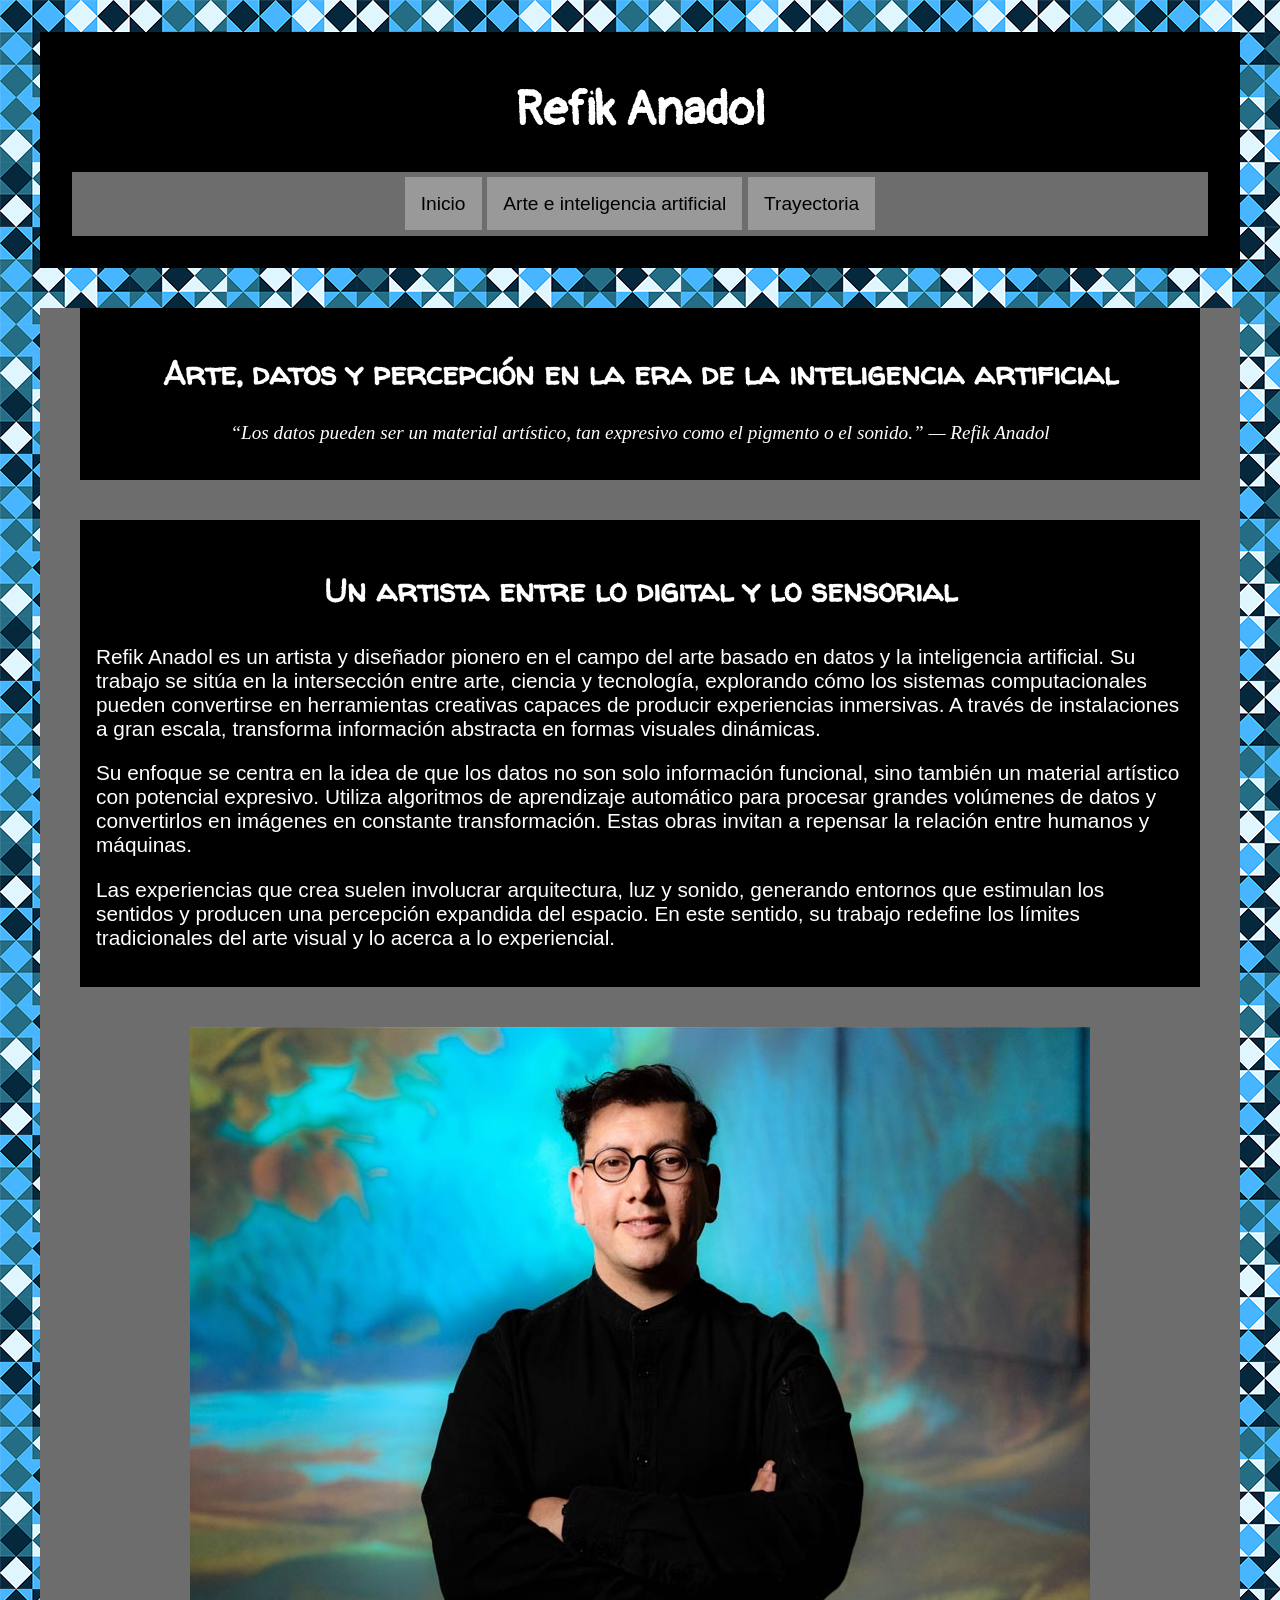
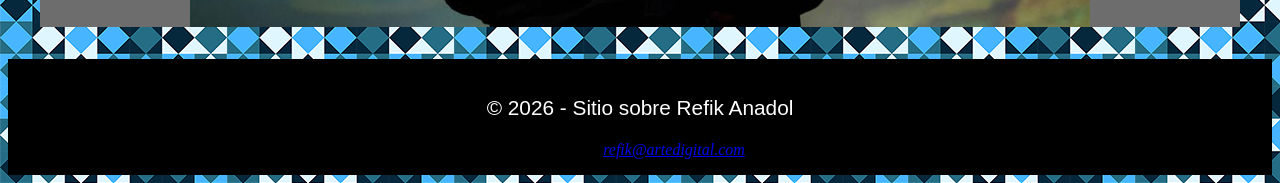
<file: index.html>
<!DOCTYPE html>
<html lang="es">
<head>
    <meta charset="UTF-8">
    <link href="css/estilos.css" rel="stylesheet">
    <link rel="preconnect" href="https://fonts.googleapis.com">
    <link rel="preconnect" href="https://fonts.gstatic.com" crossorigin>
    <link href="https://fonts.googleapis.com/css2?family=IBM+Plex+Serif:ital,wght@0,100;0,200;0,300;0,400;0,500;0,600;0,700;1,100;1,200;1,300;1,400;1,500;1,600;1,700&family=Lato:ital,wght@0,100;0,300;0,400;0,700;0,900;1,100;1,300;1,400;1,700;1,900&family=Pangolin&family=Smooch+Sans:wght@100..900&family=Walter+Turncoat&display=swap" rel="stylesheet">

    <title>Arte e IA | Refik Anadol</title>
   
<title>Inicio | Refik Anadol</title>
</head>

<body>

<header>
    <h1>Refik Anadol</h1>

    <nav>
        <ul>
            <li><a href="index.html">Inicio</a></li>
            <li><a href="ia.html">Arte e inteligencia artificial</a></li>
            <li><a href="trayectoria.html">Trayectoria</a></li>
        </ul>
    </nav>
</header>

<main class="contenedor">

    <section>
        <h2>Arte, datos y percepción en la era de la inteligencia artificial</h2>

        <blockquote>
            “Los datos pueden ser un material artístico, tan expresivo como el pigmento o el sonido.” — Refik Anadol
        </blockquote>
    </section>

    <section>
        <h3>Un artista entre lo digital y lo sensorial</h3>

        <p>Refik Anadol es un artista y diseñador pionero en el campo del arte basado en datos y la inteligencia artificial. Su trabajo se sitúa en la intersección entre arte, ciencia y tecnología, explorando cómo los sistemas computacionales pueden convertirse en herramientas creativas capaces de producir experiencias inmersivas. A través de instalaciones a gran escala, transforma información abstracta en formas visuales dinámicas.</p>

        <p>Su enfoque se centra en la idea de que los datos no son solo información funcional, sino también un material artístico con potencial expresivo. Utiliza algoritmos de aprendizaje automático para procesar grandes volúmenes de datos y convertirlos en imágenes en constante transformación. Estas obras invitan a repensar la relación entre humanos y máquinas.</p>

        <p>Las experiencias que crea suelen involucrar arquitectura, luz y sonido, generando entornos que estimulan los sentidos y producen una percepción expandida del espacio. En este sentido, su trabajo redefine los límites tradicionales del arte visual y lo acerca a lo experiencial.</p>
    </section>

    <img src="img/anadol-1.jpg" alt="Refik Anadol">   



</main>

<footer>
    <p>© 2026 - Sitio sobre Refik Anadol</p>

    <address>
        Contacto:
        <a href="mailto:refik@artedigital.com">refik@artedigital.com</a>
    </address>
</footer>

</body>
</html>
</file>
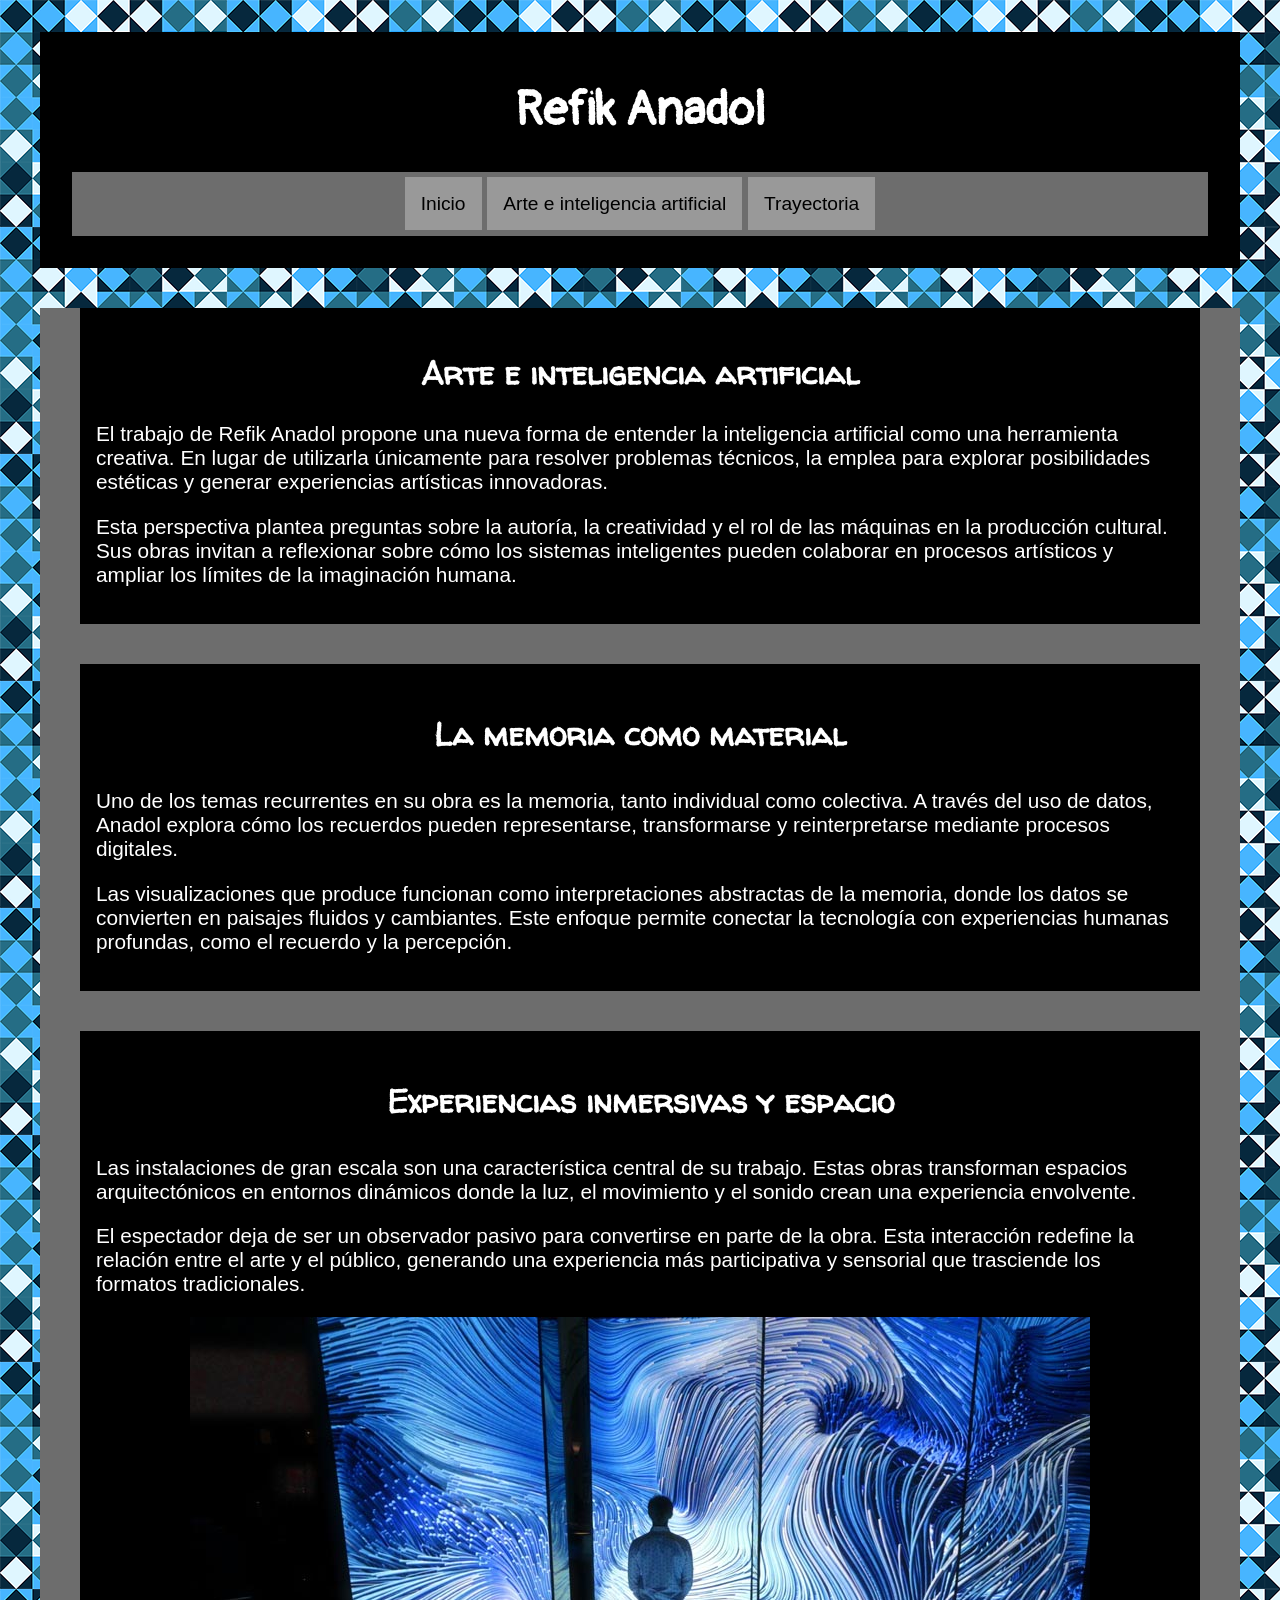
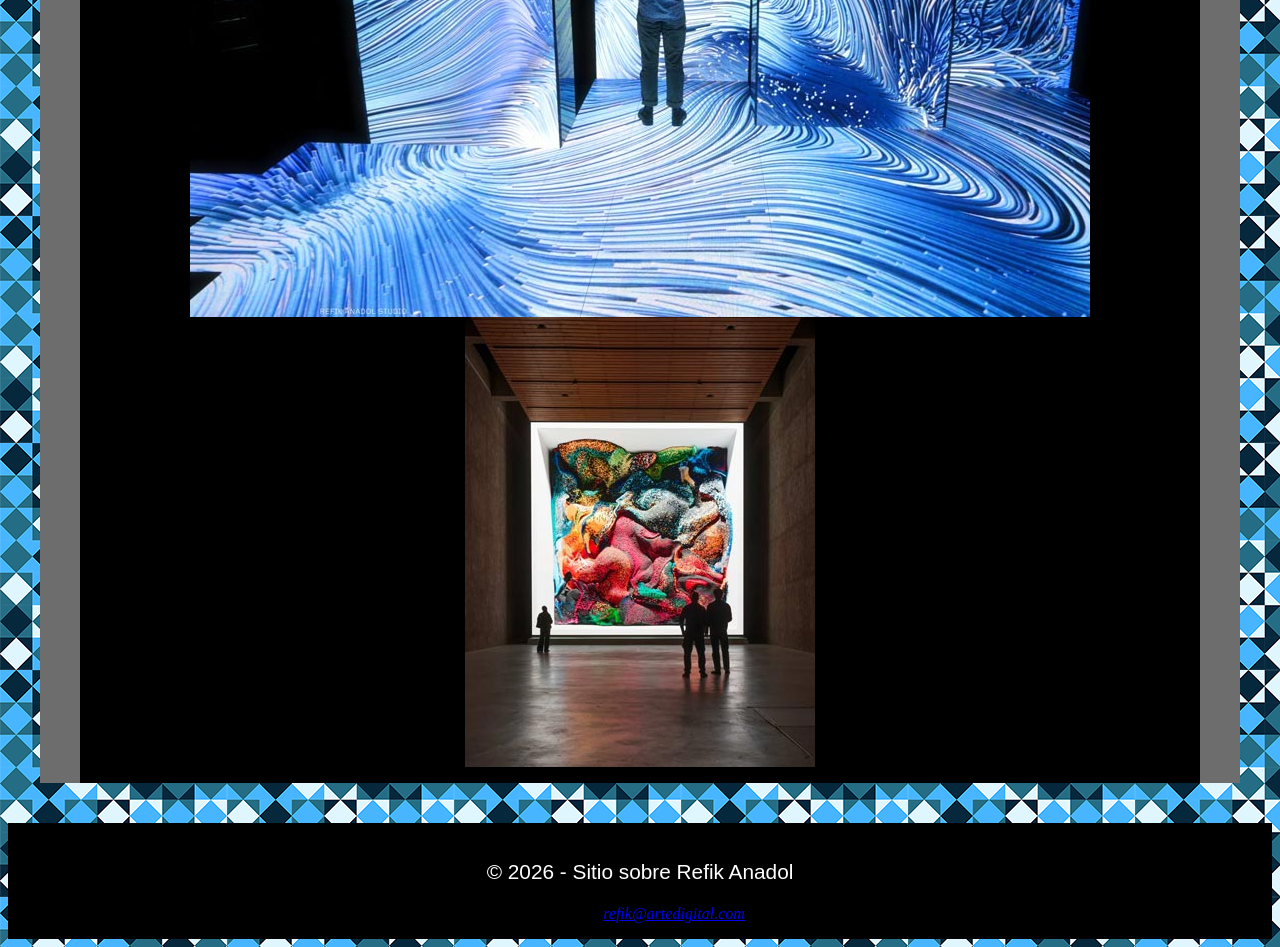
<file: ia.html>
<!DOCTYPE html>
<html lang="es">
<head>
    <meta charset="UTF-8">
    <link href="css/estilos.css" rel="stylesheet">
    <link rel="preconnect" href="https://fonts.googleapis.com">
    <link rel="preconnect" href="https://fonts.gstatic.com" crossorigin>
    <link href="https://fonts.googleapis.com/css2?family=IBM+Plex+Serif:ital,wght@0,100;0,200;0,300;0,400;0,500;0,600;0,700;1,100;1,200;1,300;1,400;1,500;1,600;1,700&family=Lato:ital,wght@0,100;0,300;0,400;0,700;0,900;1,100;1,300;1,400;1,700;1,900&family=Pangolin&family=Smooch+Sans:wght@100..900&family=Walter+Turncoat&display=swap" rel="stylesheet">

    <title>Arte e IA | Refik Anadol</title>
</head>

<body>

<header>
    <h1>Refik Anadol</h1>

    <nav>
        <ul>
            <li><a href="index.html">Inicio</a></li>
            <li><a href="ia.html">Arte e inteligencia artificial</a></li>
            <li><a href="trayectoria.html">Trayectoria</a></li>
        </ul>
    </nav>
</header>

<main class="contenedor">

    <section>
        <h2>Arte e inteligencia artificial</h2>

        <p>El trabajo de Refik Anadol propone una nueva forma de entender la inteligencia artificial como una herramienta creativa. En lugar de utilizarla únicamente para resolver problemas técnicos, la emplea para explorar posibilidades estéticas y generar experiencias artísticas innovadoras.</p>
        <p>Esta perspectiva plantea preguntas sobre la autoría, la creatividad y el rol de las máquinas en la producción cultural. Sus obras invitan a reflexionar sobre cómo los sistemas inteligentes pueden colaborar en procesos artísticos y ampliar los límites de la imaginación humana.</p>
    </section>

    <section>
        <h3>La memoria como material</h3>

        <p>Uno de los temas recurrentes en su obra es la memoria, tanto individual como colectiva. A través del uso de datos, Anadol explora cómo los recuerdos pueden representarse, transformarse y reinterpretarse mediante procesos digitales.</p>
        <p>Las visualizaciones que produce funcionan como interpretaciones abstractas de la memoria, donde los datos se convierten en paisajes fluidos y cambiantes. Este enfoque permite conectar la tecnología con experiencias humanas profundas, como el recuerdo y la percepción.</p>
    </section>

    <section>
        <h3>Experiencias inmersivas y espacio</h3>

        <p>Las instalaciones de gran escala son una característica central de su trabajo. Estas obras transforman espacios arquitectónicos en entornos dinámicos donde la luz, el movimiento y el sonido crean una experiencia envolvente.</p>

        <p>El espectador deja de ser un observador pasivo para convertirse en parte de la obra. Esta interacción redefine la relación entre el arte y el público, generando una experiencia más participativa y sensorial que trasciende los formatos tradicionales.</p>
        
    <img src="img/anadol-2.jpg" alt="Obra de Refik Anadol">
    <img src="img/anadol-3.jpg" alt="Instalación de Refik Anadol">
    
    </section>
</main>

<footer>
    <p>© 2026 - Sitio sobre Refik Anadol</p>

    <address>
        Contacto:
        <a href="mailto:refik@artedigital.com">refik@artedigital.com</a>
    </address>
</footer>

</body>
</html>
</file>
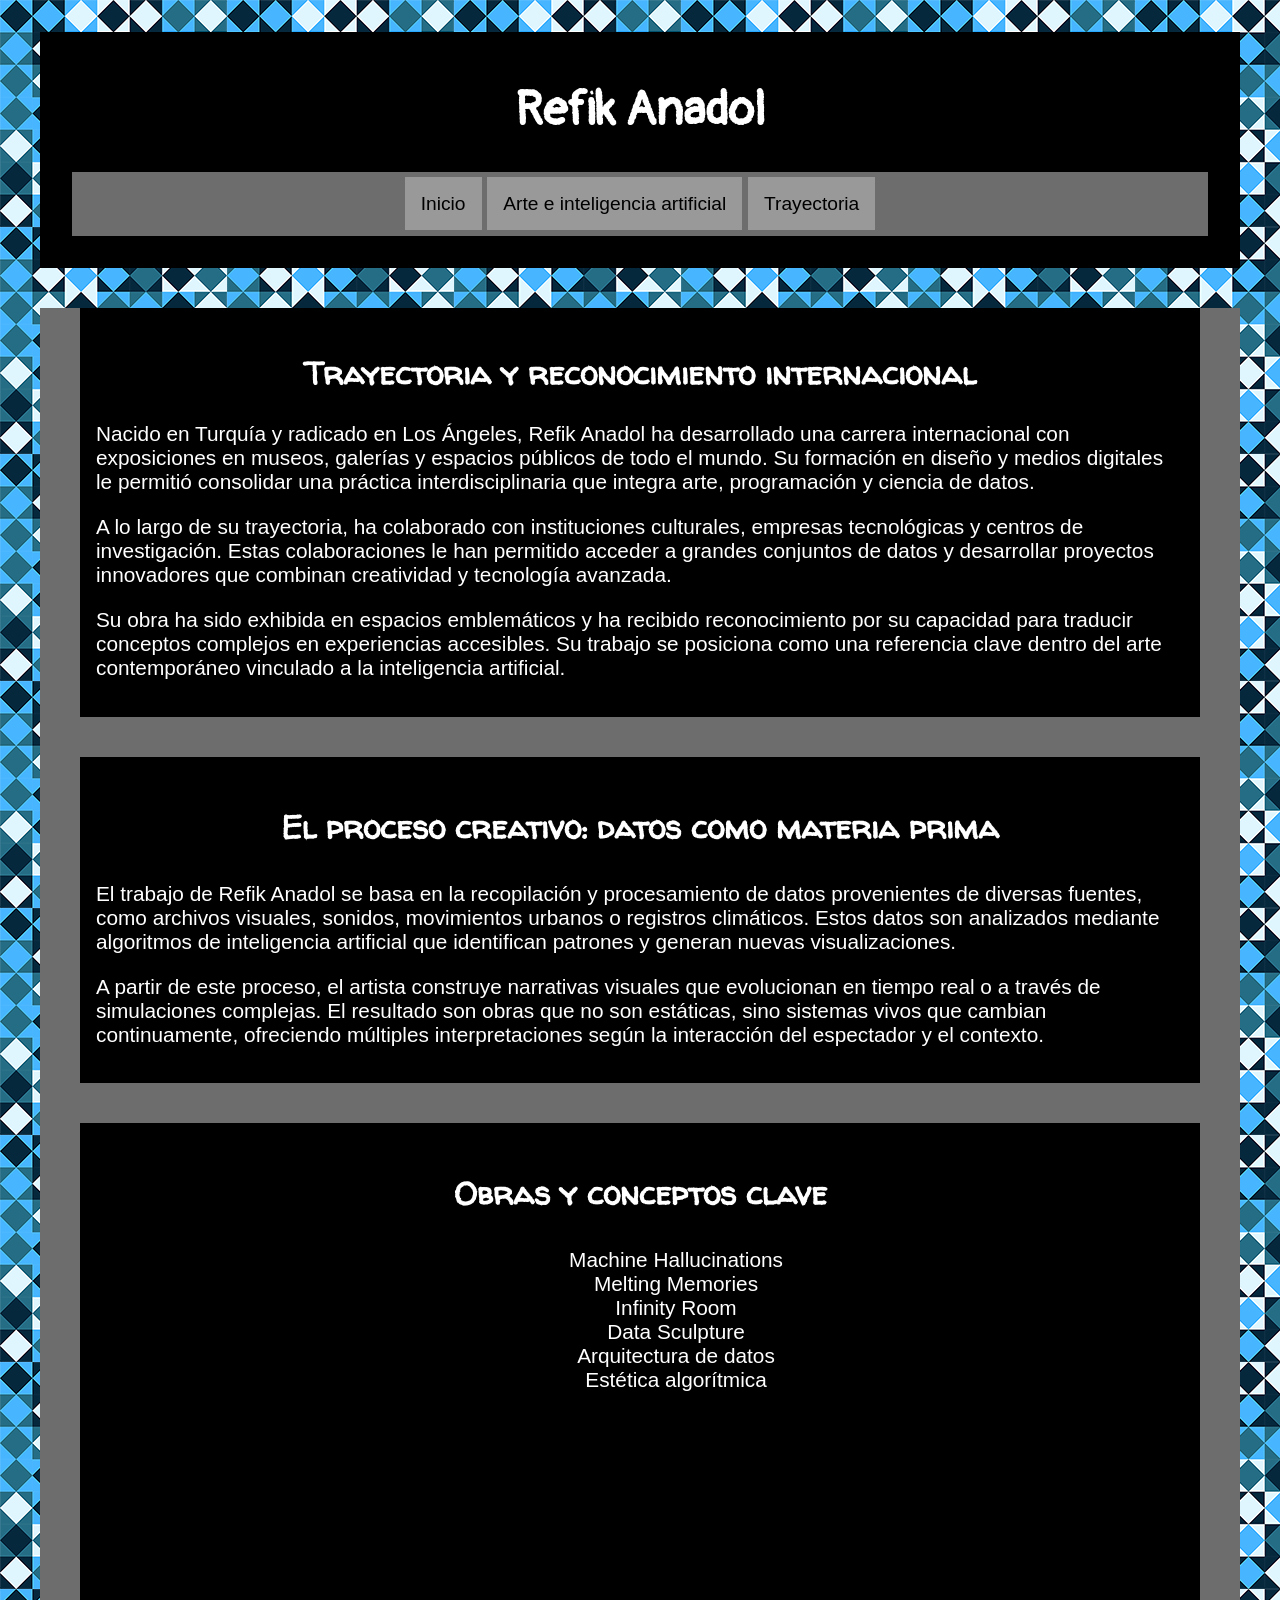
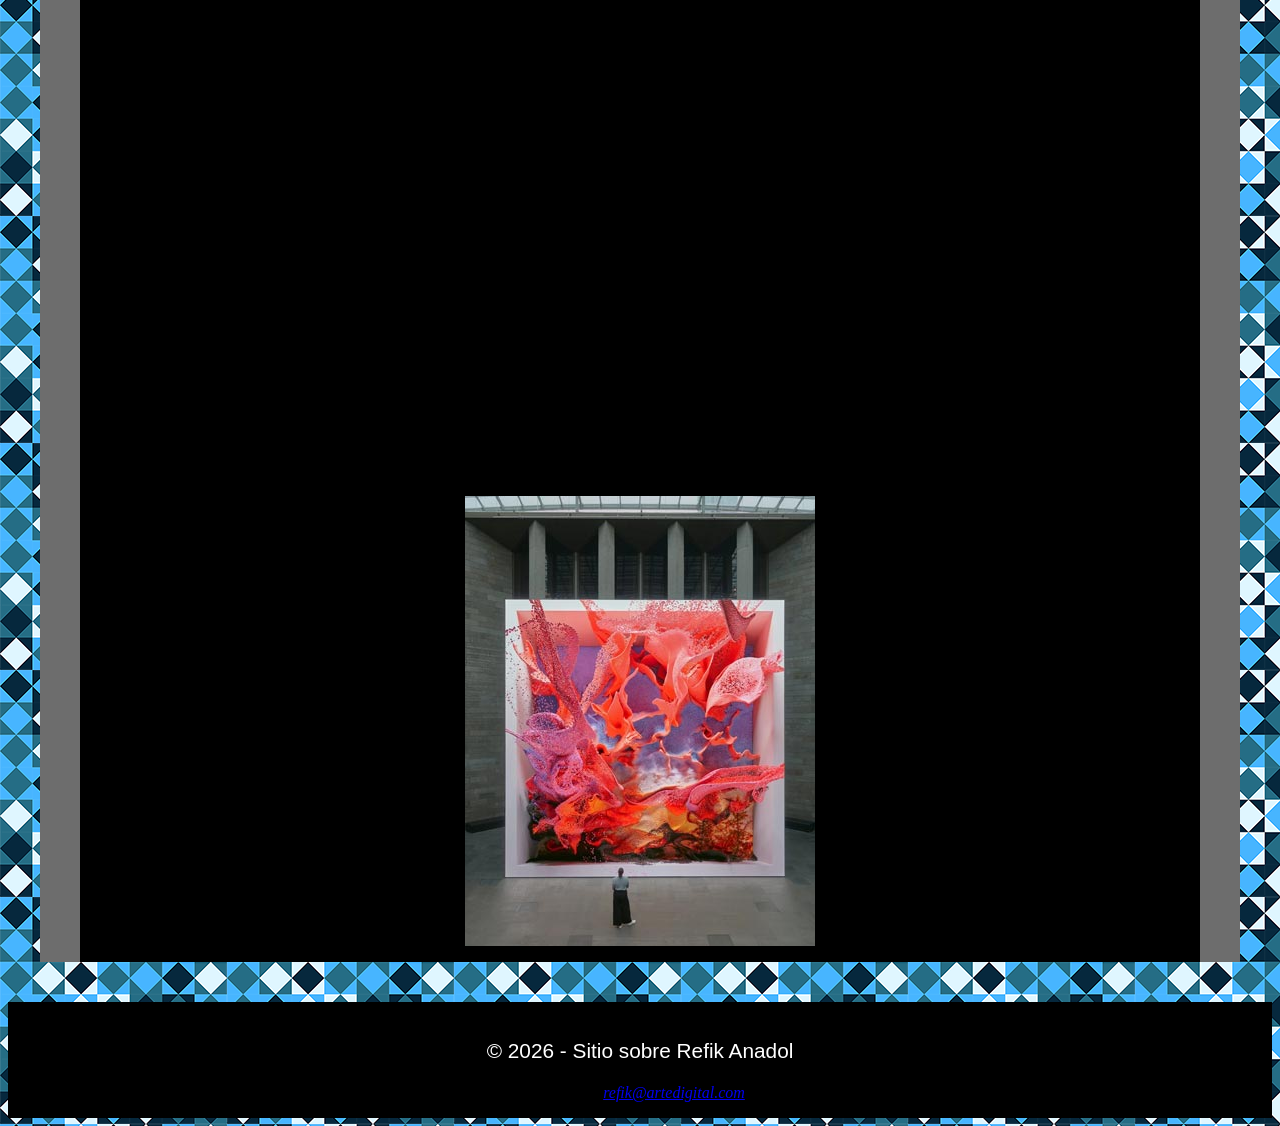
<file: trayectoria.html>
<!DOCTYPE html>
<html lang="es">
<head>
    <meta charset="UTF-8">
    <link href="css/estilos.css" rel="stylesheet">
    <link rel="preconnect" href="https://fonts.googleapis.com">
    <link rel="preconnect" href="https://fonts.gstatic.com" crossorigin>
    <link href="https://fonts.googleapis.com/css2?family=IBM+Plex+Serif:ital,wght@0,100;0,200;0,300;0,400;0,500;0,600;0,700;1,100;1,200;1,300;1,400;1,500;1,600;1,700&family=Lato:ital,wght@0,100;0,300;0,400;0,700;0,900;1,100;1,300;1,400;1,700;1,900&family=Pangolin&family=Smooch+Sans:wght@100..900&family=Walter+Turncoat&display=swap" rel="stylesheet">

    
        <title>Trayectoria | Refik Anadol</title>
</head>

<body>

<header>
    <h1>Refik Anadol</h1>

    <nav>
        <ul>
            <li><a href="index.html">Inicio</a></li>
            <li><a href="ia.html">Arte e inteligencia artificial</a></li>
            <li><a href="trayectoria.html">Trayectoria</a></li>
        </ul>
    </nav>
</header>

<main class="contenedor">

    <section>
        <h2>Trayectoria y reconocimiento internacional</h2>

        <p>Nacido en Turquía y radicado en Los Ángeles, Refik Anadol ha desarrollado una carrera internacional con exposiciones en museos, galerías y espacios públicos de todo el mundo. Su formación en diseño y medios digitales le permitió consolidar una práctica interdisciplinaria que integra arte, programación y ciencia de datos.</p>
        <p>A lo largo de su trayectoria, ha colaborado con instituciones culturales, empresas tecnológicas y centros de investigación. Estas colaboraciones le han permitido acceder a grandes conjuntos de datos y desarrollar proyectos innovadores que combinan creatividad y tecnología avanzada.</p>
        <p>Su obra ha sido exhibida en espacios emblemáticos y ha recibido reconocimiento por su capacidad para traducir conceptos complejos en experiencias accesibles. Su trabajo se posiciona como una referencia clave dentro del arte contemporáneo vinculado a la inteligencia artificial.</p>
    </section>

    <section>
        <h3>El proceso creativo: datos como materia prima</h3>

        <p>El trabajo de Refik Anadol se basa en la recopilación y procesamiento de datos provenientes de diversas fuentes, como archivos visuales, sonidos, movimientos urbanos o registros climáticos. Estos datos son analizados mediante algoritmos de inteligencia artificial que identifican patrones y generan nuevas visualizaciones.</p>
        <p>A partir de este proceso, el artista construye narrativas visuales que evolucionan en tiempo real o a través de simulaciones complejas. El resultado son obras que no son estáticas, sino sistemas vivos que cambian continuamente, ofreciendo múltiples interpretaciones según la interacción del espectador y el contexto.</p>
    </section>

    <section>
        <h3>Obras y conceptos clave</h3>

        <ul>
            <li>Machine Hallucinations</li>
            <li>Melting Memories</li>
            <li>Infinity Room</li>
            <li>Data Sculpture</li>
            <li>Arquitectura de datos</li>
            <li>Estética algorítmica</li>
        </ul>
    
    <iframe width="560" height="315" src="https://www.youtube.com/embed/iz7diOuaTos?si=TG5PAGb1IU30aq_e" title="YouTube video player" frameborder="0" allow="accelerometer; autoplay; clipboard-write; encrypted-media; gyroscope; picture-in-picture; web-share" referrerpolicy="strict-origin-when-cross-origin" allowfullscreen></iframe>
   
    <img src="img/anadol-4.jpg" alt="Obra de Refik Anadol">
     </section>


</main>

<footer>
    <p>© 2026 - Sitio sobre Refik Anadol</p>

    <address>
        Contacto:
        <a href="mailto:refik@artedigital.com">refik@artedigital.com</a>
    </address>
</footer>

</body>
</html>
</file>
<file: css/estilos.css>
/*---------------------------------*/
 /* FONDO BODY */
/*---------------------------------*/
 body{
    background-image: url("../img/fondo.png");
} 
 /*---------------------------------*/
 /* HEADER Y MENU DE NAVEGACIÓN */
/*---------------------------------*/
header {
    background-color: #000000;
    padding: 1rem;
    text-align: center;
    margin: 2rem;
}

nav {
	background-color: #6d6d6d;
	margin: 1rem;
}
nav ul {
	margin: 0;
	padding: 1rem;
	list-style-type: none;
}
nav li {
	display: inline-block;	
}
nav a {
	font-size: 1.2rem;
	line-height: 2rem;
	padding: 1rem;
	text-align: center;
	text-decoration: none;
}
nav a:link {
	background-color: #999;
	color: #000;
}
nav a:visited {
	background-color: #999;
	color: #000;
}
nav a:hover {
	background-color: #000;
	color: #FFF;
}
nav a:active {
	background-color: rgb(1, 23, 146);
	color: #FFF;
}


 /*---------------------------------*/
        /* CONTENIDO MAIN */
 /*---------------------------------*/

h1 {
    color: white;
    padding: 0%;
    font-size: 3rem;
    font-family: Pangolin, cursive;
}


.contenedor {
    background-color: #6d6d6d;
    margin: 2rem;
}

section {
    background-color: #000000;
    padding: 1rem;
    margin: 2.5rem;
    
}

blockquote {
    color: white;
    font-style: italic;
    text-align: center;
    font-size: 1.2rem;
}

h2, h3 {
    font-family: 'Walter Turncoat', cursive;
    color: white;
    text-align: center;
    font-size: 2rem;
}

ul {
    list-style: none;
    text-align: center;
    font-family: sans-serif;
    color: white;
    font-size: 1.3rem;
    margin-left: 2rem;
}

p {
    font-family: sans-serif;
    color: white;
    font-size: 1.3rem;
}

img {
    display: block;
    margin: 0 auto;
    max-width: 100%;
    height: auto;
}

iframe {
    display: block;
    margin: 2rem auto;
    width: 70%;
    height: 40rem;
}

 /*---------------------------------*/
        /* FOOOTER */
 /*---------------------------------*/

footer {
    background-color: #000000;
    padding: 1rem;
    text-align: center;
}
</file>
